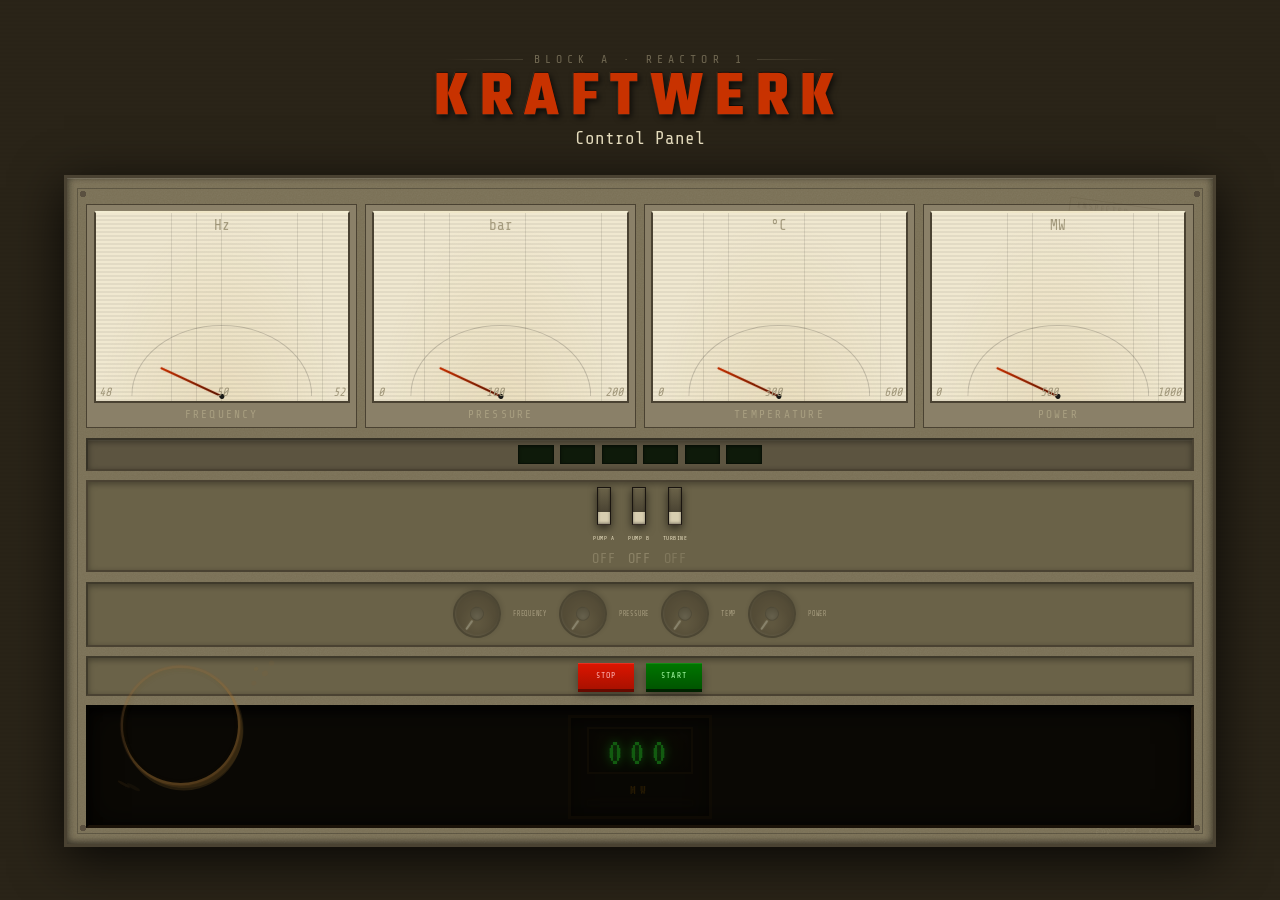
<file: index.html>
<!DOCTYPE html>
<html lang="en">
<head>
    <meta charset="UTF-8">
    <meta name="viewport" content="width=device-width, initial-scale=1.0">
    <title>KRAFTWERK — Control Panel</title>
    <link rel="preconnect" href="https://fonts.googleapis.com">
    <link rel="preconnect" href="https://fonts.gstatic.com" crossorigin>
    <link href="https://fonts.googleapis.com/css2?family=Teko:wght@300;400;600;700&family=VT323&family=Share+Tech+Mono&display=swap" rel="stylesheet">
    <link rel="stylesheet" href="style.css">
</head>
<body>

    <div id="running"  aria-hidden="true"></div>
    <div id="stopped"  aria-hidden="true"></div>

    <input type="checkbox" id="sw-1" aria-label="Pump A power">
    <input type="checkbox" id="sw-2" aria-label="Pump B power">
    <input type="checkbox" id="sw-3" aria-label="Turbine power">

    <header>
        <p>Block A · Reactor 1</p>
        <h1 aria-label="KRAFTWERK"><span aria-hidden="true"><span>K</span><span>R</span><span>A</span><span>F</span><span>T</span></span><span aria-hidden="true">W</span><span aria-hidden="true">E</span><span aria-hidden="true">R</span><span aria-hidden="true">K</span></h1>
        
        <!-- Easter egg 3: hover h1 for 2s → plant name fades in -->
        <p>Control Panel</p>
        <p aria-hidden="true">Kraftwerk Power Station · Block A · 1974</p>
    </header>

    <main aria-label="Control Panel">

        <!-- Easter egg 5: inspection stamp — hidden detail -->
        <p aria-hidden="true">INSPECTED · 1974</p>

        <!-- Easter egg 6: engineer engraving -->
        <p aria-hidden="true">Eng. J.R. Krebbers</p>

        <!-- Easter egg 7: coffee cup ring stain on panel surface -->
        <span aria-hidden="true"></span>

        <!-- ── GAUGES ── -->
        <section aria-label="Instrument gauges">

            <figure>
                <div aria-hidden="true">
                    <span>Hz</span>
                    <span></span><!-- arc -->
                    <span></span><!-- needle -->
                    <span><i>48</i><i>50</i><i>52</i></span>
                </div>
                <figcaption>Frequency</figcaption>
            </figure>

            <figure>
                <div aria-hidden="true">
                    <span>bar</span>
                    <span></span>
                    <span></span>
                    <span><i>0</i><i>100</i><i>200</i></span>
                </div>
                <figcaption>Pressure</figcaption>
            </figure>

            <figure>
                <div aria-hidden="true">
                    <span>°C</span>
                    <span></span>
                    <span></span>
                    <span><i>0</i><i>300</i><i>600</i></span>
                </div>
                <figcaption>Temperature</figcaption>
            </figure>

            <figure>
                <div aria-hidden="true">
                    <span>MW</span>
                    <span></span>
                    <span></span>
                    <span><i>0</i><i>500</i><i>1000</i></span>
                </div>
                <figcaption>Power</figcaption>
            </figure>

        </section>

        <!-- ── INDICATORS ── -->
        <section aria-label="Status indicators">
            <input type="checkbox" id="led-1" checked aria-label="Indicator 1">
            <label for="led-1"></label>

            <input type="checkbox" id="led-2" checked aria-label="Indicator 2">
            <label for="led-2"></label>

            <input type="checkbox" id="led-3"         aria-label="Indicator 3">
            <label for="led-3"></label>

            <input type="checkbox" id="led-4" checked aria-label="Indicator 4">
            <label for="led-4"></label>

            <input type="checkbox" id="led-5" checked aria-label="Indicator 5">
            <label for="led-5"></label>

            <input type="checkbox" id="led-6"         aria-label="Indicator 6">
            <label for="led-6"></label>
        </section>

        <!-- ── TOGGLE SWITCHES ── labels link to the checkboxes above <main> -->
        <section aria-label="System switches">
            <label for="sw-1">Pump A</label>
            <!-- Easter egg 8: Pump B label worn off — barely visible, restores on hover -->
            <label for="sw-2">Pump B</label>
            <label for="sw-3">Turbine</label>
        </section>

        <!-- ── ROTARY KNOBS ── -->
        <section aria-label="Control knobs">

            <div>
                <span aria-hidden="true"></span>
                <input type="range" id="knob-freq" name="knob-freq"
                       min="-145" max="145" value="-145"
                       aria-label="Frequency control">
            </div>
            <label for="knob-freq">Frequency</label>

            <div>
                <span aria-hidden="true"></span>
                <input type="range" id="knob-pressure" name="knob-pressure"
                       min="-145" max="145" value="-145"
                       aria-label="Pressure control">
            </div>
            <label for="knob-pressure">Pressure</label>

            <div>
                <span aria-hidden="true"></span>
                <input type="range" id="knob-temp" name="knob-temp"
                       min="-145" max="145" value="-145"
                       aria-label="Temperature control">
            </div>
            <label for="knob-temp">Temp</label>

            <div>
                <span aria-hidden="true"></span>
                <input type="range" id="knob-power" name="knob-power"
                       min="-145" max="145" value="-145"
                       aria-label="Power control">
            </div>
            <label for="knob-power">Power</label>

        </section>

        <!-- ── PLANT CONTROLS — anchor links toggle :target state ── -->
        <section aria-label="Plant controls">
            <a href="#stopped" role="button">STOP</a>
            <a href="#running" role="button">START</a>
        </section>

        <!-- ── POWER OUTPUT DISPLAY ── -->
        <section aria-label="Power output display">
            <figure>
                <div aria-hidden="true">
                    <span>000</span><span>050</span><span>100</span>
                    <span>150</span><span>200</span><span>250</span>
                    <span>300</span><span>350</span><span>400</span>
                    <span>450</span><span>500</span><span>550</span>
                    <span>600</span><span>650</span><span>700</span>
                    <span>750</span><span>800</span><span>850</span>
                    <span>900</span><span>950</span><span>999</span>
                </div>
                <span>MW</span>
            </figure>
        </section>

        <!-- Easter egg 1: EMERGENCY meltdown — appears when all knobs max + running -->
        <p aria-hidden="true" aria-live="assertive">⚠ EMERGENCY ⚠</p>

    </main>

    <script>
        // Range → CSS custom property bridge.
        // Each input[type="range"] writes --{name} on :root.
        const ranges = document.querySelectorAll('[type="range"]');

        const updateRange = range => {
            document.documentElement.style.setProperty(
                '--' + range.name,
                range.value
            );
        };

        ranges.forEach(range => {
            updateRange(range);
            range.oninput = () => updateRange(range);
        });
    </script>

</body>
</html>
</file>
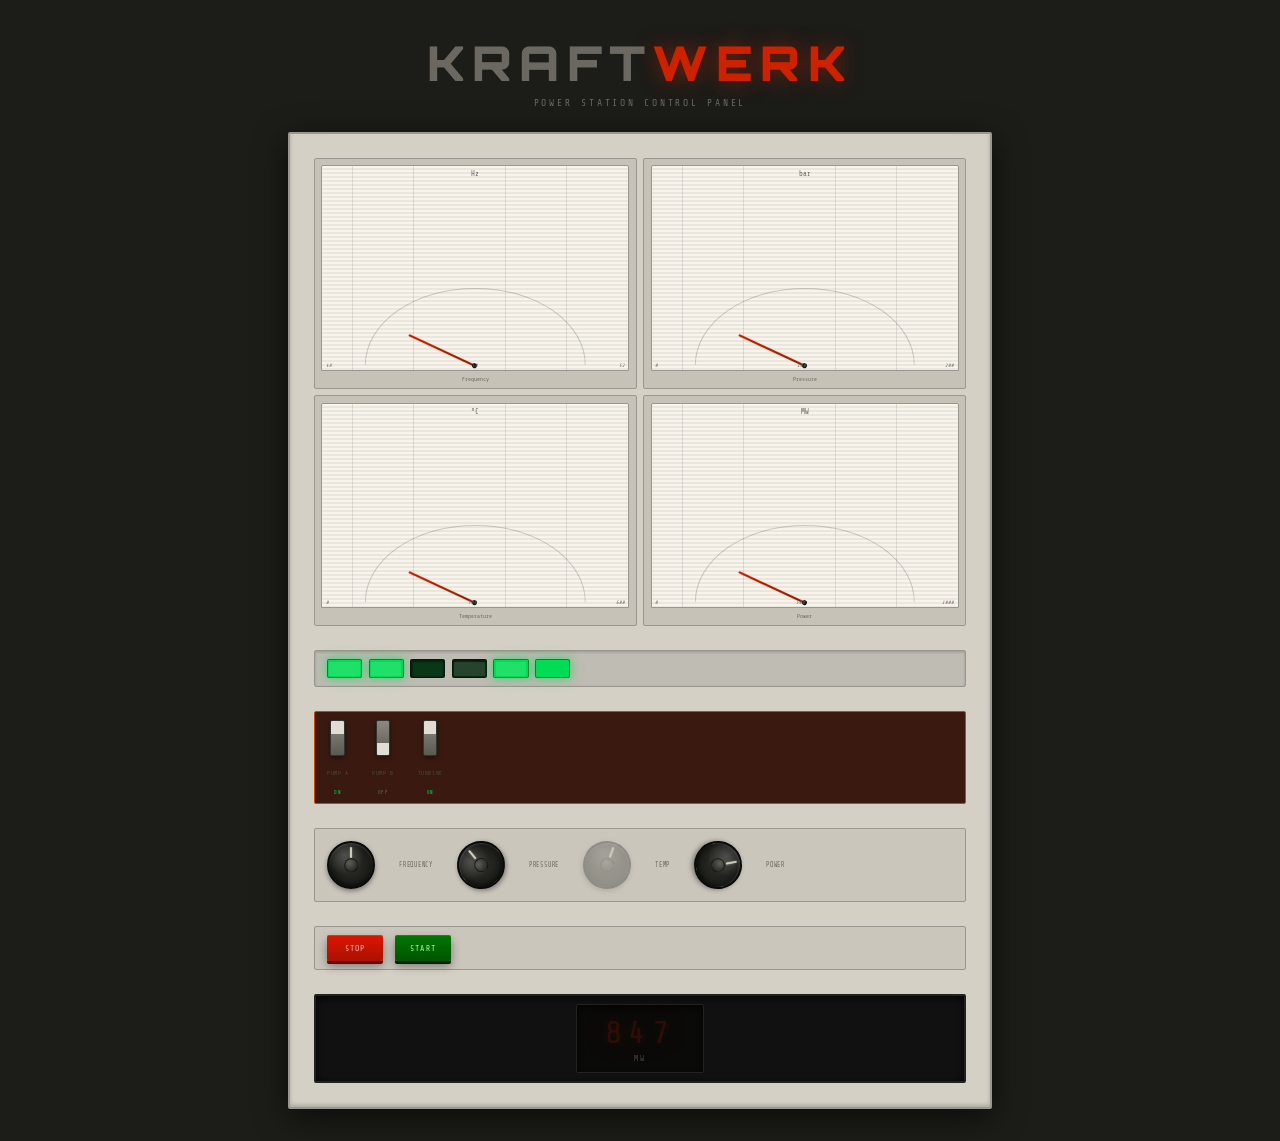
<file: ccs-test/index.html>
<!DOCTYPE html>
<html lang="en">
<head>
    <meta charset="UTF-8">
    <meta name="viewport" content="width=device-width, initial-scale=1.0">
    <title>KRAFTWERK — Control Panel</title>
    <link rel="preconnect" href="https://fonts.googleapis.com">
    <link rel="preconnect" href="https://fonts.gstatic.com" crossorigin>
    <link href="https://fonts.googleapis.com/css2?family=Orbitron:wght@900&family=Share+Tech+Mono&display=swap" rel="stylesheet">
    <link rel="stylesheet" href="style.css">
</head>
<body>

    <!-- :target anchors for plant state — only permitted use of id in CSS -->
    <div id="running"></div>
    <div id="stopped"></div>

    <!-- Switch checkboxes — id used only for label linking (permitted) -->
    <input type="checkbox" id="sw-1" checked>
    <input type="checkbox" id="sw-2">
    <input type="checkbox" id="sw-3" checked>

    <header>
        <h1>KRAFT<span>WERK</span></h1>
        <p>Power Station Control Panel</p>
    </header>

    <main aria-label="Control Panel">

        <!-- GAUGES -->
        <section aria-label="Instrument gauges">
            <figure>
                <div aria-hidden="true">
                    <span>Hz</span>
                    <span></span>
                    <span></span>
                    <span><i>48</i><i>50</i><i>52</i></span>
                </div>
                <figcaption>Frequency</figcaption>
            </figure>
            <figure>
                <div aria-hidden="true">
                    <span>bar</span>
                    <span></span>
                    <span></span>
                    <span><i>0</i><i>100</i><i>200</i></span>
                </div>
                <figcaption>Pressure</figcaption>
            </figure>
            <figure>
                <div aria-hidden="true">
                    <span>°C</span>
                    <span></span>
                    <span></span>
                    <span><i>0</i><i>300</i><i>600</i></span>
                </div>
                <figcaption>Temperature</figcaption>
            </figure>
            <figure>
                <div aria-hidden="true">
                    <span>MW</span>
                    <span></span>
                    <span></span>
                    <span><i>0</i><i>500</i><i>1000</i></span>
                </div>
                <figcaption>Power</figcaption>
            </figure>
        </section>

        <!-- INDICATORS -->
        <section aria-label="Status indicators">
            <input type="checkbox" id="led-1" checked aria-label="Indicator 1">
            <label for="led-1"></label>

            <input type="checkbox" id="led-2" checked aria-label="Indicator 2">
            <label for="led-2"></label>

            <input type="checkbox" id="led-3" aria-label="Indicator 3">
            <label for="led-3"></label>

            <input type="checkbox" id="led-4" checked aria-label="Indicator 4">
            <label for="led-4"></label>

            <input type="checkbox" id="led-5" checked aria-label="Indicator 5">
            <label for="led-5"></label>

            <input type="checkbox" id="led-6" aria-label="Indicator 6">
            <label for="led-6"></label>
        </section>

        <!-- TOGGLE SWITCHES — labels link to checkboxes outside main -->
        <section aria-label="System switches">
            <label for="sw-1">Pump A</label>
            <label for="sw-2">Pump B</label>
            <label for="sw-3">Turbine</label>
        </section>

        <!-- ROTARY KNOBS -->
        <section aria-label="Control knobs">
            <div>
                <span aria-hidden="true"></span>
                <input type="range" id="knob-freq" name="knob-freq" min="-145" max="145" value="0" aria-label="Frequency control">
            </div>
            <label for="knob-freq">Frequency</label>

            <div>
                <span aria-hidden="true"></span>
                <input type="range" id="knob-pressure" name="knob-pressure" min="-145" max="145" value="-40" aria-label="Pressure control">
            </div>
            <label for="knob-pressure">Pressure</label>

            <div>
                <span aria-hidden="true"></span>
                <input type="range" id="knob-temp" name="knob-temp" min="-145" max="145" value="20" aria-label="Temperature control">
            </div>
            <label for="knob-temp">Temp</label>

            <div>
                <span aria-hidden="true"></span>
                <input type="range" id="knob-power" name="knob-power" min="-145" max="145" value="80" aria-label="Power control">
            </div>
            <label for="knob-power">Power</label>
        </section>

        <!-- BUTTONS — anchor links toggle :target state -->
        <section aria-label="Plant controls">
            <a href="#stopped">STOP</a>
            <a href="#running">START</a>
        </section>

        <!-- DISPLAY -->
        <section aria-label="Power output display">
            <figure>
                <span>847</span>
                <span>MW</span>
            </figure>
        </section>

    </main>

    <script>
        // ONDERSTAANDE CODE MAG JE GEBRUIKEN
        // NIETS AANPASSEN

        const ranges = document.querySelectorAll('[type="range"]');

        const updateRange = range => {
            const rangeName = range.name;
            const rangeValue = range.value;
            document.documentElement.style.setProperty("--" + rangeName, rangeValue);
        }

        ranges.forEach(range => {
            updateRange(range);
            range.oninput = () => {
                updateRange(range)
            };
        });
    </script>

</body>
</html>
</file>
<file: style.css>
/* ============================================================
   KRAFTWERK — Control Panel  |  style.css
   ──────────────────────────────────────────────────────────
   Architecture : @layer, CSS nesting, @container queries,
                  style queries (@container style())
   Themes       : light (default) + dark (prefers-color-scheme)
   Fonts        : Special Elite (title), VT323 (UI)
   JS           : range script only (permitted)
   State        : :target for plant on/off, checkboxes for switches

   Partials
   ├── css/tokens.css      Design tokens & colour themes
   ├── css/base.css        Reset, body, hidden inputs, typography
   ├── css/layout.css      Panel shell & section slots
   ├── css/components.css  Gauge · LED · switch · knob · button · display
   ├── css/animations.css  @keyframes + reduced-motion overrides
   ├── css/state.css       :target / checkbox driven state
   ├── css/easter-eggs.css Hidden details & interactions
   └── css/responsive.css  Container & media queries
   ============================================================ */

/* Layer declaration order must come first */
@layer reset, tokens, base, layout, components, state;

@import url("css/tokens.css");
@import url("css/base.css");
@import url("css/layout.css");
@import url("css/components.css");
@import url("css/animations.css");
@import url("css/state.css");
@import url("css/easter-eggs.css");
@import url("css/responsive.css");
</file>
<file: ccs-test/style.css>
/* ============================================================
   KRAFTWERK — Control Panel
   ──────────────────────────────────────────────────────────
   Architecture : @layer, CSS nesting, @container queries,
                  style queries (@container style())
   Themes       : light (default) + dark (prefers-color-scheme)
   Fonts        : Orbitron (title), Share Tech Mono (UI)
   JS           : range script only (permitted)
   State        : :target for plant on/off, checkboxes for switches
   ============================================================ */

/* MARK: LAYERS */

@layer reset, tokens, base, layout, components, state;

/* MARK: RESET */

@layer reset {
    *, *::before, *::after {
        box-sizing: border-box;
        margin: 0;
        padding: 0;
    }
}

/* MARK: TOKENS */

@layer tokens {

    :root {
        /* Knob values — driven by JS range script */
        --knob-freq: 0;
        --knob-pressure: 0;
        --knob-temp: 0;
        --knob-power: 0;
        container-type: style;

        /* Light theme */
        --color-bg:           #1c1c18;
        --color-panel:        #d4d0c6;
        --color-panel-border: #9a9690;
        --color-section:      #cac6bc;
        --color-section-dim:  #bfbcb3;
        --color-gauge-bg:     #c6c2b8;
        --color-gauge-face:   #f8f4ec;
        --color-text:         #4a4840;
        --color-text-dim:     #6a6860;
        --color-needle:       #cc2200;
        --color-led-off:      #0a2a12;
        --color-led-on:       #00dd55;
        --color-display-bg:   #0a0a08;
        --color-display-num:  #ff2200;
        --color-switch-thumb: #e0ddd5;
        --color-switch-track: #8a8a80;
        --color-switch-dark:  #5a5a50;

        /* Typography */
        --font-display: 'Orbitron', monospace;
        --font-mono:    'Share Tech Mono', monospace;

        /* Spacing */
        --gap-sm:  0.4rem;
        --gap-md:  0.75rem;
        --gap-lg:  1.5rem;
        --pad-sm:  0.5rem 0.75rem;
        --pad-md:  0.75rem;
        --radius:  2px;
    }

    /* Dark theme */
    @media (prefers-color-scheme: dark) {
        :root {
            --color-bg:           #0e0e0c;
            --color-panel:        #1e1e1a;
            --color-panel-border: #3a3a34;
            --color-section:      #242420;
            --color-section-dim:  #1a1a16;
            --color-gauge-bg:     #2a2a26;
            --color-gauge-face:   #1e1e1a;
            --color-text:         #aaa89e;
            --color-text-dim:     #6a6860;
            --color-needle:       #ff3300;
            --color-led-off:      #081808;
            --color-led-on:       #00ff66;
            --color-display-bg:   #040402;
            --color-display-num:  #ff3300;
            --color-switch-thumb: #3a3a36;
            --color-switch-track: #4a4a46;
            --color-switch-dark:  #2a2a26;
        }
    }
}

/* MARK: BASE */

@layer base {

    body {
        background: var(--color-bg);
        min-height: 100dvh;
        display: grid;
        place-items: center;
        padding: 2rem 1rem;
        font-family: var(--font-mono);
        color: var(--color-text);
    }

    /* :target anchor divs — hidden, used only for state */
    body > div {
        position: absolute;
        width: 0;
        height: 0;
        overflow: hidden;
    }

    /* Switch checkboxes — hidden, id used only for label linking */
    body > input[type="checkbox"] {
        position: absolute;
        opacity: 0;
        width: 0;
        height: 0;
    }
}

/* MARK: TYPOGRAPHY */

@layer base {

    header {
        text-align: center;
        margin-bottom: var(--gap-lg);

        & h1 {
            font-family: var(--font-display);
            font-size: clamp(1.5rem, 5vw, 3rem);
            font-weight: 900;
            letter-spacing: 0.15em;
            color: var(--color-text-dim);
            text-transform: uppercase;

            & span {
                color: var(--color-needle);
                text-shadow: 0 0 20px rgba(204, 34, 0, 0.5);
            }
        }

        & p {
            font-family: var(--font-mono);
            font-size: clamp(0.4rem, 1.5vw, 0.6rem);
            letter-spacing: 0.3em;
            color: var(--color-text-dim);
            text-transform: uppercase;
            margin-top: 0.3rem;
        }
    }
}

/* MARK: LAYOUT */

@layer layout {

    main {
        background: var(--color-panel);
        border: 2px solid var(--color-panel-border);
        border-radius: var(--radius);
        padding: var(--gap-lg);
        display: flex;
        flex-direction: column;
        gap: var(--gap-lg);
        width: 100%;
        max-width: 44rem;
        container-type: inline-size;
        container-name: panel;
        box-shadow:
            0 8px 32px rgba(0, 0, 0, 0.6),
            inset 0 1px 0 rgba(255, 255, 255, 0.1),
            inset 0 -2px 4px rgba(0, 0, 0, 0.2);
    }

    /* Gauges — 2×2 grid */
    main > section:first-of-type {
        display: grid;
        grid-template-columns: 1fr 1fr;
        gap: var(--gap-sm);
    }

    /* Indicators strip */
    main > section:nth-of-type(2) {
        background: var(--color-section-dim);
        border: 1px solid var(--color-panel-border);
        border-radius: var(--radius);
        padding: var(--pad-sm);
        display: flex;
        flex-wrap: wrap;
        gap: var(--gap-sm);
        align-items: center;
        box-shadow: inset 0 1px 3px rgba(0, 0, 0, 0.2);
    }

    /* Switches row */
    main > section:nth-of-type(3) {
        background: var(--color-section);
        border: 1px solid var(--color-panel-border);
        border-radius: var(--radius);
        padding: var(--pad-sm);
        display: flex;
        gap: var(--gap-lg);
        align-items: flex-start;
    }

    /* Knobs row */
    main > section:nth-of-type(4) {
        background: var(--color-section);
        border: 1px solid var(--color-panel-border);
        border-radius: var(--radius);
        padding: var(--pad-md);
        display: flex;
        gap: var(--gap-lg);
        align-items: center;
        flex-wrap: wrap;

        & > div {
            position: relative;
            width: 3rem;
            height: 3rem;
        }

        & > label {
            font-size: 0.4rem;
            letter-spacing: 0.12em;
            color: var(--color-text-dim);
            text-transform: uppercase;
        }
    }

    /* Buttons row */
    main > section:nth-of-type(5) {
        background: var(--color-section);
        border: 1px solid var(--color-panel-border);
        border-radius: var(--radius);
        padding: var(--pad-sm);
        display: flex;
        gap: var(--gap-md);
        align-items: center;
    }

    /* Display */
    main > section:nth-of-type(6) {
        background: #111;
        border: 2px solid #222;
        border-radius: var(--radius);
        padding: 0.5rem;
        display: flex;
        gap: 0.75rem;
        justify-content: center;
        align-items: center;
        box-shadow: inset 0 2px 8px rgba(0, 0, 0, 0.8);
    }
}

/* MARK: COMPONENTS */

@layer components {

    /* MARK: GAUGE */

    main > section:first-of-type > figure {
        width: 100%;
        background: var(--color-gauge-bg);
        border: 1px solid var(--color-panel-border);
        border-radius: var(--radius);
        padding: 0.4rem;
        display: flex;
        flex-direction: column;
        align-items: center;
        gap: 0.3rem;

        & > div {
            width: 100%;
            aspect-ratio: 3 / 2;
            background: var(--color-gauge-face);
            border: 1px solid var(--color-panel-border);
            border-radius: 2px 2px 0 0;
            position: relative;
            overflow: hidden;

            /* Scale tick marks */
            &::before {
                content: '';
                position: absolute;
                inset: 0;
                background: repeating-linear-gradient(
                    90deg,
                    transparent 0,
                    transparent calc(10% - 0.5px),
                    rgba(0, 0, 0, 0.1) calc(10% - 0.5px),
                    rgba(0, 0, 0, 0.1) 10%
                );
            }

            /* Scanline overlay */
            &::after {
                content: '';
                position: absolute;
                inset: 0;
                background: repeating-linear-gradient(
                    to bottom,
                    transparent 0,
                    transparent 2px,
                    rgba(0, 0, 0, 0.06) 2px,
                    rgba(0, 0, 0, 0.06) 4px
                );
                pointer-events: none;
                z-index: 1;
            }

            & > span:first-child {
                position: absolute;
                top: 0.25rem;
                left: 50%;
                transform: translateX(-50%);
                font-family: var(--font-mono);
                font-size: 0.45rem;
                color: var(--color-text-dim);
                white-space: nowrap;
            }

            & > span:nth-child(2) {
                position: absolute;
                bottom: 0.3rem;
                left: 50%;
                transform: translateX(-50%);
                width: 72%;
                height: 38%;
                border: 1.5px solid rgba(0, 0, 0, 0.18);
                border-bottom: none;
                border-radius: 50% 50% 0 0 / 100% 100% 0 0;
            }

            /* Needle — default parked at -65deg */
            & > span:nth-child(3) {
                position: absolute;
                bottom: 0.25rem;
                left: 50%;
                transform-origin: bottom center;
                transform: translateX(-50%) rotate(-65deg);
                width: 1.5px;
                height: 36%;
                background: linear-gradient(to top, #882200, var(--color-needle));
                box-shadow: 0 0 1px rgba(204, 34, 0, 0.8);
                border-radius: 1px 1px 0 0;
                transition: transform 1.2s cubic-bezier(0.34, 1.2, 0.64, 1);

                &::after {
                    content: '';
                    position: absolute;
                    bottom: -2px;
                    left: 50%;
                    transform: translateX(-50%);
                    width: 5px;
                    height: 5px;
                    background: #1a1a18;
                    border-radius: 50%;
                }
            }

            & > span:last-child {
                position: absolute;
                bottom: 0.1rem;
                left: 0;
                right: 0;
                display: flex;
                justify-content: space-between;
                padding: 0 0.2rem;
                font-family: var(--font-mono);
                font-size: 0.3rem;
                color: var(--color-text-dim);
            }
        }

        & > figcaption {
            font-family: var(--font-mono);
            font-size: 0.35rem;
            color: var(--color-text-dim);
            text-align: center;
        }
    }

    /* MARK: INDICATOR */

    main > section:nth-of-type(2) > input[type="checkbox"] {
        appearance: none;
        position: relative;
        margin: 0;
        width: 2.2rem;
        height: 1.2rem;
        cursor: pointer;
        background: transparent;
        border: none;

        &::before {
            content: '';
            position: absolute;
            inset: 0;
            border-radius: var(--radius);
            border: 1px solid rgba(0, 0, 0, 0.4);
            background: var(--color-led-off);
            box-shadow:
                inset 0 1px 3px rgba(0, 0, 0, 0.4),
                0 1px rgba(255, 255, 255, 0.05);
            transition: background 150ms, box-shadow 150ms;
        }

        &::after {
            content: '';
            position: absolute;
            inset: 0.15rem;
            border-radius: 1px;
            background: rgba(0, 221, 85, 0.08);
            transition: background 150ms;
        }

        &:checked::before {
            background: var(--color-led-on);
            box-shadow:
                0 0 8px rgba(0, 221, 85, 0.55),
                0 0 16px rgba(0, 221, 85, 0.25);
            animation: pulse 2.5s ease-in-out infinite;
        }

        &:checked::after {
            background: rgba(255, 255, 255, 0.12);
        }
    }

    main > section:nth-of-type(2) > input[type="checkbox"] + label {
        display: none;
    }



    /* MARK: TOGGLE SWITCH */

    main > section:nth-of-type(3) > label {
        display: flex;
        flex-direction: column;
        align-items: center;
        gap: 0.9rem;
        cursor: pointer;
        font-family: var(--font-mono);
        font-size: 0.35rem;
        letter-spacing: 0.1em;
        color: var(--color-text);
        text-transform: uppercase;

        /* Housing — default OFF (thumb down) */
        &::before {
            content: '';
            display: block;
            order: -1;
            width: 0.9rem;
            height: 2.2rem;
            background:
                linear-gradient(to bottom, transparent 0, transparent 1.35rem, var(--color-switch-thumb) 1.35rem),
                linear-gradient(to bottom, var(--color-switch-track), var(--color-switch-dark));
            border-radius: var(--radius);
            border: 1px solid #333;
            box-shadow: 0 2px 5px rgba(0, 0, 0, 0.45);
            transition: background 150ms;
        }

        &::after {
            content: 'OFF';
            font-size: 0.3rem;
            color: var(--color-text-dim);
        }
    }

    /* MARK: ROTARY KNOB */

    main > section:nth-of-type(4) > div > span {
        display: block;
        width: 3rem;
        height: 3rem;
        border-radius: 50%;
        background:
            radial-gradient(circle at 35% 28%, rgba(255, 255, 255, 0.2), transparent 45%),
            radial-gradient(circle at 50% 50%, #2e2e2a 0, #1b1b18 62%, #0f0f0d 100%);
        border: 2px solid #0a0a08;
        position: relative;
        pointer-events: none;
        transform: rotate(calc(var(--knob-freq) * 1deg));
        transition: transform 120ms linear;
        box-shadow:
            inset 0 1px 2px rgba(255, 255, 255, 0.18),
            inset 0 -2px 4px rgba(0, 0, 0, 0.55),
            0 2px 5px rgba(0, 0, 0, 0.4);

        &::before {
            content: '';
            position: absolute;
            top: 0.2rem;
            left: 50%;
            transform: translateX(-50%);
            width: 2px;
            height: 0.7rem;
            background: #ccccbb;
            border-radius: 1px;
            box-shadow: 0 0 2px rgba(255, 245, 190, 0.45);
        }

        &::after {
            content: '';
            position: absolute;
            top: 50%;
            left: 50%;
            transform: translate(-50%, -50%);
            width: 0.85rem;
            height: 0.85rem;
            border-radius: 50%;
            background: radial-gradient(circle at 35% 30%, #5f5f57, #1a1a17);
            border: 1px solid rgba(0, 0, 0, 0.55);
        }
    }

    main > section:nth-of-type(4) > div:nth-of-type(2) > span {
        transform: rotate(calc(var(--knob-pressure) * 1deg));
    }
    main > section:nth-of-type(4) > div:nth-of-type(3) > span {
        transform: rotate(calc(var(--knob-temp) * 1deg));
    }
    main > section:nth-of-type(4) > div:nth-of-type(4) > span {
        transform: rotate(calc(var(--knob-power) * 1deg));
    }

    main > section:nth-of-type(4) > div > input[type="range"] {
        position: absolute;
        inset: 0;
        width: 100%;
        height: 100%;
        cursor: pointer;
        opacity: 0;
    }

    /* MARK: BUTTONS */

    main > section:nth-of-type(5) > a {
        font-family: var(--font-mono);
        font-size: 0.5rem;
        letter-spacing: 0.15em;
        width: 3.5rem;
        height: 1.6rem;
        border-radius: var(--radius);
        cursor: pointer;
        display: inline-flex;
        align-items: center;
        justify-content: center;
        text-decoration: none;
        transition: transform 80ms, box-shadow 80ms;
        user-select: none;

        &:active {
            transform: translateY(2px);
        }

        /* STOP */
        &:first-of-type {
            background: linear-gradient(to bottom, #dd1500, #aa1100);
            color: #ffbbbb;
            box-shadow:
                0 3px 0 #660a00,
                0 5px 10px rgba(0, 0, 0, 0.4),
                inset 0 1px rgba(255, 130, 130, 0.25);

            &:active {
                box-shadow:
                    0 1px 0 #660a00,
                    0 2px 4px rgba(0, 0, 0, 0.4),
                    inset 0 1px rgba(255, 130, 130, 0.25);
            }
        }

        /* START */
        &:last-of-type {
            background: linear-gradient(to bottom, #007700, #005500);
            color: #aaffaa;
            box-shadow:
                0 3px 0 #002200,
                0 5px 10px rgba(0, 0, 0, 0.4),
                inset 0 1px rgba(130, 255, 130, 0.15);

            &:active {
                box-shadow:
                    0 1px 0 #002200,
                    0 2px 4px rgba(0, 0, 0, 0.4),
                    inset 0 1px rgba(130, 255, 130, 0.15);
            }
        }
    }

    /* MARK: DISPLAY */

    main > section:nth-of-type(6) > figure {
        background: var(--color-display-bg);
        border: 1px solid #222;
        border-radius: var(--radius);
        padding: 0.6rem 1rem;
        display: flex;
        flex-direction: column;
        align-items: center;
        gap: 0.2rem;
        box-shadow: inset 0 2px 6px rgba(0, 0, 0, 0.8);

        &:first-of-type {
            width: 8rem;

            & > span:first-child {
                font-family: var(--font-mono);
                font-size: 2rem;
                color: var(--color-display-num);
                letter-spacing: 0.2em;
                text-shadow:
                    0 0 10px rgba(255, 34, 0, 0.45),
                    0 0 25px rgba(255, 34, 0, 0.25);
                animation: flicker 5s infinite;
            }
        }

        & > span:last-child {
            font-family: var(--font-mono);
            font-size: 0.5rem;
            color: #444;
            letter-spacing: 0.2em;
        }
    }



}


/* MARK: STATE */

@layer state {

    /* MARK: GAUGE NEEDLE → KNOB BINDING
       Only active when #running is :target (plant is on) */

    #running:target ~ main > section:first-of-type > figure:nth-of-type(1) > div > span:nth-child(3) {
        transform: translateX(-50%) rotate(calc(var(--knob-freq) * 0.48deg));
    }
    #running:target ~ main > section:first-of-type > figure:nth-of-type(2) > div > span:nth-child(3) {
        transform: translateX(-50%) rotate(calc(var(--knob-pressure) * 0.48deg));
    }
    #running:target ~ main > section:first-of-type > figure:nth-of-type(3) > div > span:nth-child(3) {
        transform: translateX(-50%) rotate(calc(var(--knob-temp) * 0.48deg));
    }
    #running:target ~ main > section:first-of-type > figure:nth-of-type(4) > div > span:nth-child(3) {
        transform: translateX(-50%) rotate(calc(var(--knob-power) * 0.48deg));
    }

    /* MARK: UPTIME — runs only when plant is on */


    /* MARK: DISPLAY DIM — off by default, lit when running */

    main > section:nth-of-type(6) > figure:first-of-type > span:first-child {
        opacity: 0.15;
        animation: none;
    }

    #running:target ~ main > section:nth-of-type(6) > figure:first-of-type > span:first-child {
        opacity: 1;
        animation: flicker 5s infinite;
    }

    /* MARK: SWITCH ON STATES
       Selects by position — sw-1 is 1st checkbox, sw-2 is 2nd, sw-3 is 3rd */

    body > input[type="checkbox"]:nth-of-type(1):checked ~ main > section:nth-of-type(3) > label:nth-of-type(1) {
        &::before {
            background:
                linear-gradient(to bottom, var(--color-switch-thumb) 0, var(--color-switch-thumb) 0.8rem, transparent 0.8rem),
                linear-gradient(to bottom, var(--color-switch-track), var(--color-switch-dark));
        }
        &::after { content: 'ON'; color: var(--color-led-on); }
    }

    body > input[type="checkbox"]:nth-of-type(2):checked ~ main > section:nth-of-type(3) > label:nth-of-type(2) {
        &::before {
            background:
                linear-gradient(to bottom, var(--color-switch-thumb) 0, var(--color-switch-thumb) 0.8rem, transparent 0.8rem),
                linear-gradient(to bottom, var(--color-switch-track), var(--color-switch-dark));
        }
        &::after { content: 'ON'; color: var(--color-led-on); }
    }

    body > input[type="checkbox"]:nth-of-type(3):checked ~ main > section:nth-of-type(3) > label:nth-of-type(3) {
        &::before {
            background:
                linear-gradient(to bottom, var(--color-switch-thumb) 0, var(--color-switch-thumb) 0.8rem, transparent 0.8rem),
                linear-gradient(to bottom, var(--color-switch-track), var(--color-switch-dark));
        }
        &::after { content: 'ON'; color: var(--color-led-on); }
    }

    /* MARK: LED CONTROL BY SWITCHES */

    body > input[type="checkbox"]:nth-of-type(1):checked ~ main > section:nth-of-type(2) > input:nth-of-type(1)::before,
    body > input[type="checkbox"]:nth-of-type(1):checked ~ main > section:nth-of-type(2) > input:nth-of-type(2)::before {
        background: var(--color-led-on);
        box-shadow: 0 0 8px rgba(0, 221, 85, 0.55), 0 0 16px rgba(0, 221, 85, 0.25);
        animation: pulse 2.5s ease-in-out infinite;
    }
    body > input[type="checkbox"]:nth-of-type(1):not(:checked) ~ main > section:nth-of-type(2) > input:nth-of-type(1)::before,
    body > input[type="checkbox"]:nth-of-type(1):not(:checked) ~ main > section:nth-of-type(2) > input:nth-of-type(2)::before {
        background: var(--color-led-off);
        box-shadow: inset 0 1px 3px rgba(0, 0, 0, 0.4);
        animation: none;
    }

    body > input[type="checkbox"]:nth-of-type(2):checked ~ main > section:nth-of-type(2) > input:nth-of-type(3)::before,
    body > input[type="checkbox"]:nth-of-type(2):checked ~ main > section:nth-of-type(2) > input:nth-of-type(4)::before {
        background: var(--color-led-on);
        box-shadow: 0 0 8px rgba(0, 221, 85, 0.55), 0 0 16px rgba(0, 221, 85, 0.25);
        animation: pulse 2.5s ease-in-out infinite;
    }
    body > input[type="checkbox"]:nth-of-type(2):not(:checked) ~ main > section:nth-of-type(2) > input:nth-of-type(3)::before,
    body > input[type="checkbox"]:nth-of-type(2):not(:checked) ~ main > section:nth-of-type(2) > input:nth-of-type(4)::before {
        background: var(--color-led-off);
        box-shadow: inset 0 1px 3px rgba(0, 0, 0, 0.4);
        animation: none;
    }

    body > input[type="checkbox"]:nth-of-type(3):checked ~ main > section:nth-of-type(2) > input:nth-of-type(5)::before,
    body > input[type="checkbox"]:nth-of-type(3):checked ~ main > section:nth-of-type(2) > input:nth-of-type(6)::before {
        background: var(--color-led-on);
        box-shadow: 0 0 8px rgba(0, 221, 85, 0.55), 0 0 16px rgba(0, 221, 85, 0.25);
        animation: pulse 2.5s ease-in-out infinite;
    }
    body > input[type="checkbox"]:nth-of-type(3):not(:checked) ~ main > section:nth-of-type(2) > input:nth-of-type(5)::before,
    body > input[type="checkbox"]:nth-of-type(3):not(:checked) ~ main > section:nth-of-type(2) > input:nth-of-type(6)::before {
        background: var(--color-led-off);
        box-shadow: inset 0 1px 3px rgba(0, 0, 0, 0.4);
        animation: none;
    }

    /* MARK: KNOB DISABLE BY SWITCHES */

    body > input[type="checkbox"]:nth-of-type(1):not(:checked) ~ main > section:nth-of-type(4) > div:nth-of-type(2) {
        opacity: 0.3;
        pointer-events: none;
    }
    body > input[type="checkbox"]:nth-of-type(2):not(:checked) ~ main > section:nth-of-type(4) > div:nth-of-type(3) {
        opacity: 0.3;
        pointer-events: none;
    }
    body > input[type="checkbox"]:nth-of-type(3):not(:checked) ~ main > section:nth-of-type(4) > div:nth-of-type(1),
    body > input[type="checkbox"]:nth-of-type(3):not(:checked) ~ main > section:nth-of-type(4) > div:nth-of-type(4) {
        opacity: 0.3;
        pointer-events: none;
    }

    /* MARK: GAUGE DROP BY SWITCHES */

    body > input[type="checkbox"]:nth-of-type(1):not(:checked) ~ main > section:first-of-type > figure:nth-of-type(2) > div > span:nth-child(3) {
        transform: translateX(-50%) rotate(-65deg);
    }
    body > input[type="checkbox"]:nth-of-type(2):not(:checked) ~ main > section:first-of-type > figure:nth-of-type(3) > div > span:nth-child(3) {
        transform: translateX(-50%) rotate(-65deg);
    }
    body > input[type="checkbox"]:nth-of-type(3):not(:checked) ~ main > section:first-of-type > figure:nth-of-type(1) > div > span:nth-child(3),
    body > input[type="checkbox"]:nth-of-type(3):not(:checked) ~ main > section:first-of-type > figure:nth-of-type(4) > div > span:nth-child(3) {
        transform: translateX(-50%) rotate(-65deg);
    }

    /* MARK: WARNING — switch off while plant running */

    #running:target ~ main > section:nth-of-type(3) {
        /* base — no warning */
    }

    #running:target ~ main:has(~ * input[type="checkbox"]:nth-of-type(1):not(:checked)) > section:nth-of-type(3),
    body > input[type="checkbox"]:nth-of-type(1):not(:checked) ~ main > section:nth-of-type(3),
    body > input[type="checkbox"]:nth-of-type(2):not(:checked) ~ main > section:nth-of-type(3),
    body > input[type="checkbox"]:nth-of-type(3):not(:checked) ~ main > section:nth-of-type(3) {
        background: #3a1a10;
        border-color: #cc4400;
    }

    /* But only show warning when plant is running */
    #stopped:target ~ main > section:nth-of-type(3),
    main > section:nth-of-type(3) {
        background: var(--color-section);
        border-color: var(--color-panel-border);
    }

    /* MARK: OVERLOAD WARNING — all knobs at max */

    @container style(--knob-power: 145) {
        @container style(--knob-freq: 145) {
            @container style(--knob-pressure: 145) {
                @container style(--knob-temp: 145) {
                    #running:target ~ main {
                        animation: overload-flash 0.6s ease-in-out infinite;
                    }
                    #running:target ~ main > section:nth-of-type(6) > figure:first-of-type > span:first-child {
                        animation: overload-display 0.6s ease-in-out infinite;
                        color: #ff5500;
                        text-shadow: 0 0 20px rgba(255, 85, 0, 0.8);
                    }
                }
            }
        }
    }
}

/* MARK: RESPONSIVE */

@container panel (max-width: 28rem) {
    main > section:first-of-type {
        grid-template-columns: 1fr;
    }
    main > section:nth-of-type(4) {
        gap: var(--gap-md);
        flex-wrap: wrap;
    }
}

@media (max-width: 30rem) {
    main {
        padding: var(--gap-md);
        gap: var(--gap-md);
    }
    main > section:nth-of-type(3) {
        gap: var(--gap-md);
    }
    main > section:nth-of-type(5) > a {
        width: 2.8rem;
        font-size: 0.4rem;
    }
    header > h1 {
        font-size: clamp(1.2rem, 8vw, 2rem);
    }
}

@media (prefers-reduced-motion: reduce) {
    @keyframes pulse        { 0%, 100% { opacity: 1; } }
    @keyframes flicker      { 0%, 100% { opacity: 1; } }
    @keyframes overload-flash   { 0%, 100% { box-shadow: 0 8px 32px rgba(0,0,0,0.6); } }
    @keyframes overload-display { 0%, 100% { opacity: 1; } }
}
</file>
